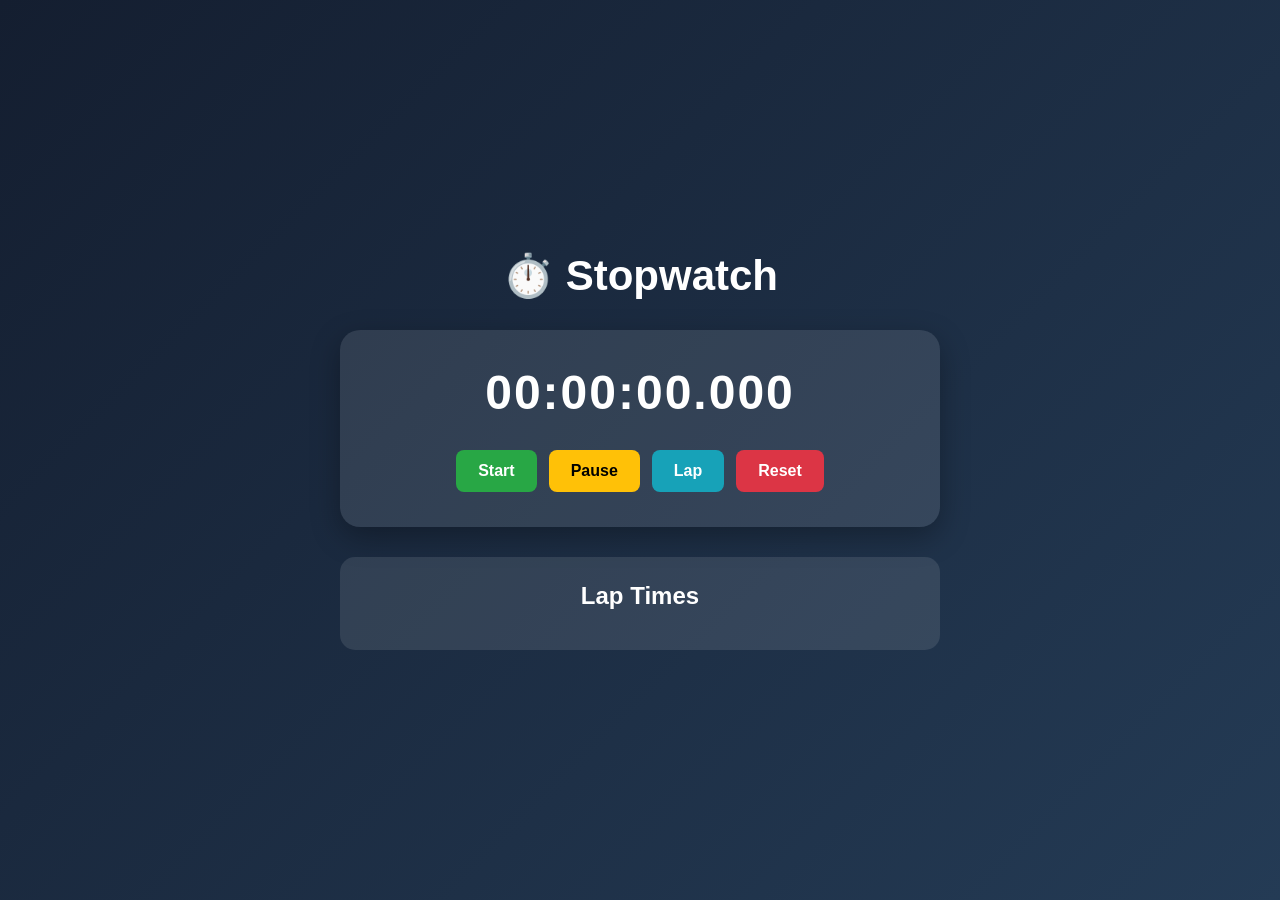
<file: Stopwatch/index.html>
<!DOCTYPE html>
<html lang="en">
<head>
    <meta charset="UTF-8">
    <meta name="viewport" content="width=device-width, initial-scale=1.0">
    <title>Stopwatch Web Application</title>

    <link rel="stylesheet" href="style.css">
</head>

<body>

    <div class="container">

        <h1>⏱️ Stopwatch</h1>

        <div class="stopwatch">
            <div id="display">00:00:00.000</div>

            <div class="buttons">
                <button id="startBtn">Start</button>
                <button id="pauseBtn">Pause</button>
                <button id="lapBtn">Lap</button>
                <button id="resetBtn">Reset</button>
            </div>
        </div>

        <div class="laps-section">
            <h2>Lap Times</h2>
            <ul id="lapList"></ul>
        </div>

    </div>

    <script src="script.js"></script>

</body>
</html>
</file>
<file: Stopwatch/style.css>
* {
    margin: 0;
    padding: 0;
    box-sizing: border-box;
}

body {
    min-height: 100vh;
    font-family: Arial, sans-serif;
    display: flex;
    justify-content: center;
    align-items: center;
    background: linear-gradient(135deg, #141e30, #243b55);
    color: white;
    padding: 20px;
}

.container {
    width: 100%;
    max-width: 600px;
    text-align: center;
}

h1 {
    font-size: 42px;
    margin-bottom: 30px;
}

.stopwatch {
    background: rgba(255, 255, 255, 0.1);
    padding: 35px 25px;
    border-radius: 20px;
    box-shadow: 0 10px 30px rgba(0, 0, 0, 0.3);
}

#display {
    font-size: 48px;
    font-weight: bold;
    letter-spacing: 2px;
    margin-bottom: 30px;
}

.buttons {
    display: flex;
    justify-content: center;
    gap: 12px;
    flex-wrap: wrap;
}

button {
    border: none;
    padding: 12px 22px;
    font-size: 16px;
    font-weight: bold;
    border-radius: 8px;
    cursor: pointer;
    transition: 0.3s;
}

button:hover {
    transform: translateY(-3px);
    opacity: 0.85;
}

#startBtn {
    background: #28a745;
    color: white;
}

#pauseBtn {
    background: #ffc107;
    color: black;
}

#lapBtn {
    background: #17a2b8;
    color: white;
}

#resetBtn {
    background: #dc3545;
    color: white;
}

.laps-section {
    margin-top: 30px;
    background: rgba(255, 255, 255, 0.1);
    padding: 25px;
    border-radius: 15px;
}

.laps-section h2 {
    margin-bottom: 15px;
}

#lapList {
    list-style: none;
    max-height: 250px;
    overflow-y: auto;
}

#lapList li {
    background: rgba(255, 255, 255, 0.12);
    margin: 8px 0;
    padding: 10px;
    border-radius: 6px;
    font-size: 17px;
}

/* Responsive Design */
@media (max-width: 600px) {

    h1 {
        font-size: 32px;
    }

    #display {
        font-size: 32px;
    }

    .stopwatch {
        padding: 25px 15px;
    }

    button {
        padding: 10px 16px;
        font-size: 14px;
    }
}
</file>
